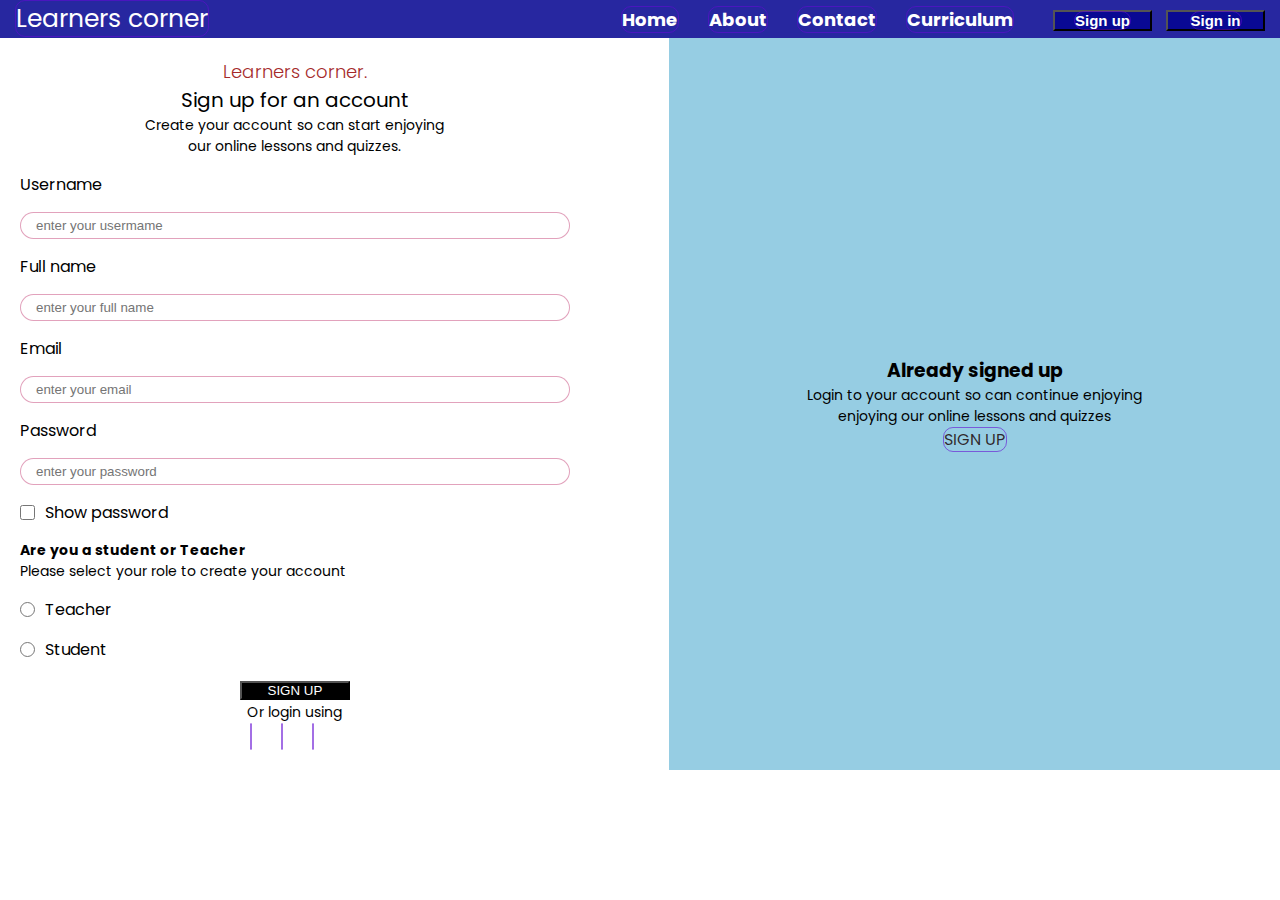
<file: index.html>
<!DOCTYPE html>
<html lang="en">
<head>
    <meta charset="UTF-8">
    <meta name="viewport" content="width=device-width, initial-scale=1.0">
    <link rel="stylesheet" href="./style.css">

    <title></title>
    <link rel="stylesheet" href="https://cdnjs.cloudflare.com/ajax/libs/font-awesome/6.7.1/css/all.min.css" integrity="sha512-5Hs3dF2AEPkpNAR7UiOHba+lRSJNeM2ECkwxUIxC1Q/FLycGTbNapWXB4tP889k5T5Ju8fs4b1P5z/iB4nMfSQ==" crossorigin="anonymous" referrerpolicy="no-referrer" />  
</head>
<body>
    <nav class="navbar">
        <div class="navdiv">
           <div class="logo"><a href="#">Learners corner</a></div>
           <ul>
               <li><a href="home.html">Home</a></li>
               <li><a href="#">About</a></li>
               <li><a href="#">Contact</a></li>
               <li><a href="#">Curriculum</a></li>
               <button ><a href="./index.html">Sign up</a></button>
               <button ><a href="./signin.html">Sign in</a></button>
           </ul>
    
        </div>
    </nav>

    <div class="main-container">
    <div class="form-container">
    <form action="">

     <div class="block-c">
    <h1>Learners corner.</h1>
    <h2>Sign up for an account</h2>
     <p>Create your account so can start enjoying </p>
     <p>our online lessons and quizzes.</p>
     </div>

   <label for="user name">Username</label>
    <input id="Username" type="text" placeholder="enter your usermame" class="input-type">

    <label for="Full name">Full name</label>
    <input id="full name" type="text" placeholder="enter your full name" class="input-type">

    <label for="email">Email</label>
    <input id="email" type="email" placeholder="enter your email" class="input-type">

    <label for="password">Password</label>
    <input id="Password" type="password" placeholder="enter your password" class="input-type">
   
    <div class="radio-container">
    <input type="checkbox" id="show password" onclick="myfunction()"> Show password


   
    </div>
    
    <div style="gap: 8px;">
    <p style="font-weight:bold ;">Are you a student or Teacher</p>
    <p>Please select your role to create your account</p>
    </div>

    <div class="radio-container">
        <input type="radio" name="student" id="teacher">
        <label for="teacher">Teacher</label>

    </div>

 
    <div class="radio-container">
        <input type="radio" name="student" id="student">
        <label for="student">Student</label>
    </div>

  <div class="block-c">
  <button id="submit-btn" >SIGN UP</button>
    <P>Or login using</P>
    <div  class="input-icon">
           <ul>
       <li><a target="_blank" href="https://www.google.com"><i class="fa-brands fa-google "></i></a></li>
       <li><a target="_blank" href="https://www.twitter.com"> <i class="fa-brands fa-twitter"></i></a></li>
       <li><a target="_blank" href="https://www.facebook.com"><i class="fa-brands fa-facebook"></i></a></li>
           </ul>

     </div>
    
  </div>


 </form>
</div>


<div class="side-container">

<header>
    <div class="block-c">
 <h3>Already signed up</h3>
 <p >Login to your account so can continue enjoying</p>
 <p>enjoying our online lessons and quizzes</p>
 <a href="./signin.html" >SIGN UP</a>
</div>
</header>

</div>
   

</div>

<script  src="app.js"></script>
</body>
</html>
</file>
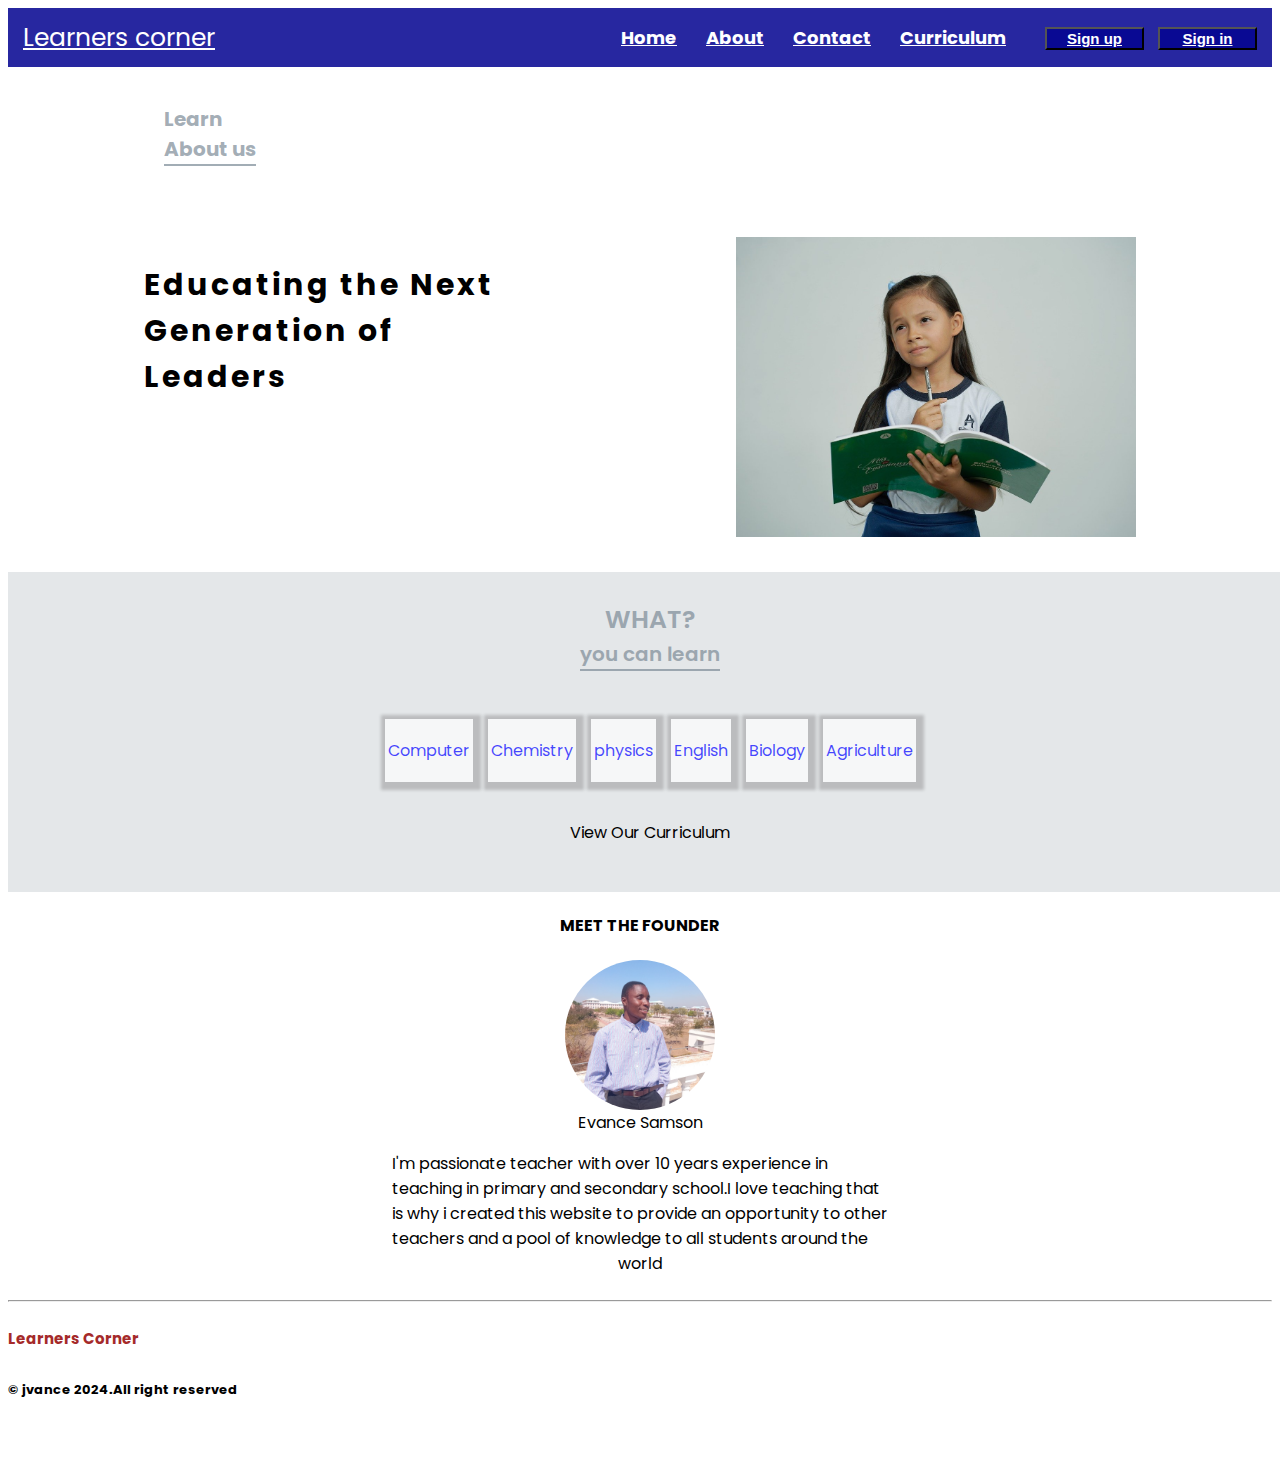
<file: about.html>
<!DOCTYPE html>
<html lang="en">
<head>
    <meta charset="UTF-8">
    <meta name="viewport" content="width=device-width, initial-scale=1.0">
    <link rel="stylesheet" href="https://cdnjs.cloudflare.com/ajax/libs/font-awesome/6.7.1/css/all.min.css" integrity="sha512-5Hs3dF2AEPkpNAR7UiOHba+lRSJNeM2ECkwxUIxC1Q/FLycGTbNapWXB4tP889k5T5Ju8fs4b1P5z/iB4nMfSQ==" crossorigin="anonymous" referrerpolicy="no-referrer" />
    <link rel="stylesheet" href="./style2.css">
    <title>Document</title>

</head>
<body>
    <nav class="navbar">
        <div class="navdiv">
           <div class="logo"><a href="#">Learners corner</a></div>
           <ul>
               <li><a href="home.html">Home</a></li>
               <li><a href="about.html">About</a></li>
               <li><a href="#">Contact</a></li>
               <li><a href="#">Curriculum</a></li>
               <button ><a href="./index.html">Sign up</a></button>
               <button ><a href="./signin.html">Sign in</a></button>
           </ul>
    
        </div>
    </nav>
   <header>
    <div  class="major-container">
    <div class="h-container">
    <h1>
        <span class="first-line">Learn</span>
        <span class="second-line"><u>About us</u></span>
        
    </h1>
</div>

    <div class="About-container">
        <div class="title-container">
            <h2>
            <span class="first-line">Educating the Next</span>
            <span class="second-line">Generation of</span>
            <span class="third-line">Leaders</span>
            </h2>
            <div class="input-icon">


            </div>

            </div>
       
          <div class="image-container">
            <img class="header-image" src="./assets/girl.jpg">
          </div>
       
    </div>
  

   </header>

   <div  class="module-container">
    
    <h3>
       <span class="first-line">WHAT?</span>
       <span class="second-line"><u>you can learn</u></span>
    </h3>
    
    <div class="general-module">
        <div class="module"><p>Computer</p></div>
        <div class="module"><p>Chemistry</p></div>
        <div class="module"><p>physics</p></div>
        <div class="module"><p>English</p></div>
        <div class="module"><p>Biology</p></div>
        <div  class="module"><p>Agriculture</p></div>
    </div>

    <div class="curr-container">
      View Our Curriculum
    </div>


   </div>

</div>
<div class="last-container">
    <h4>MEET THE FOUNDER</h4>
    <img class="image1" src="./assets/jve.pnj.jpg">
    <h7>Evance Samson</h7>
    <p>
        <span class="first-line">I'm passionate teacher with over 10 years experience in</span>
        <span  class="second-line">teaching in primary and secondary school.I love teaching that</span>
        <span class="third-line">is why i created this website to provide an  opportunity to other</span>
        <span class="third-line">teachers and a pool of knowledge to all students around  the</span>
        <span class="fouth-line">world</span>
    </p>
    

</div>




<footer>
    <hr>
    <h5>Learners Corner</h5>
    <h6>&copy jvance 2024.All right reserved</h6>
    <div class="footer-icon">
      <ul>
    
        <li><a target="_blank" href="https://www.twitter.com"> <i class="fa-brands fa-twitter"></i></a></li>
        <li><a target="_blank" href="#"></a></li>
        <li><a target="_blank" href="https://www.facebook.com"><i class="fa-brands fa-facebook"></i></a></li>
        <li><a target="_blank" href="#"></a></li>
    
            </ul>
    
    
    
    </div>
    
    </footer>
 
    
</body>
</html>
</file>
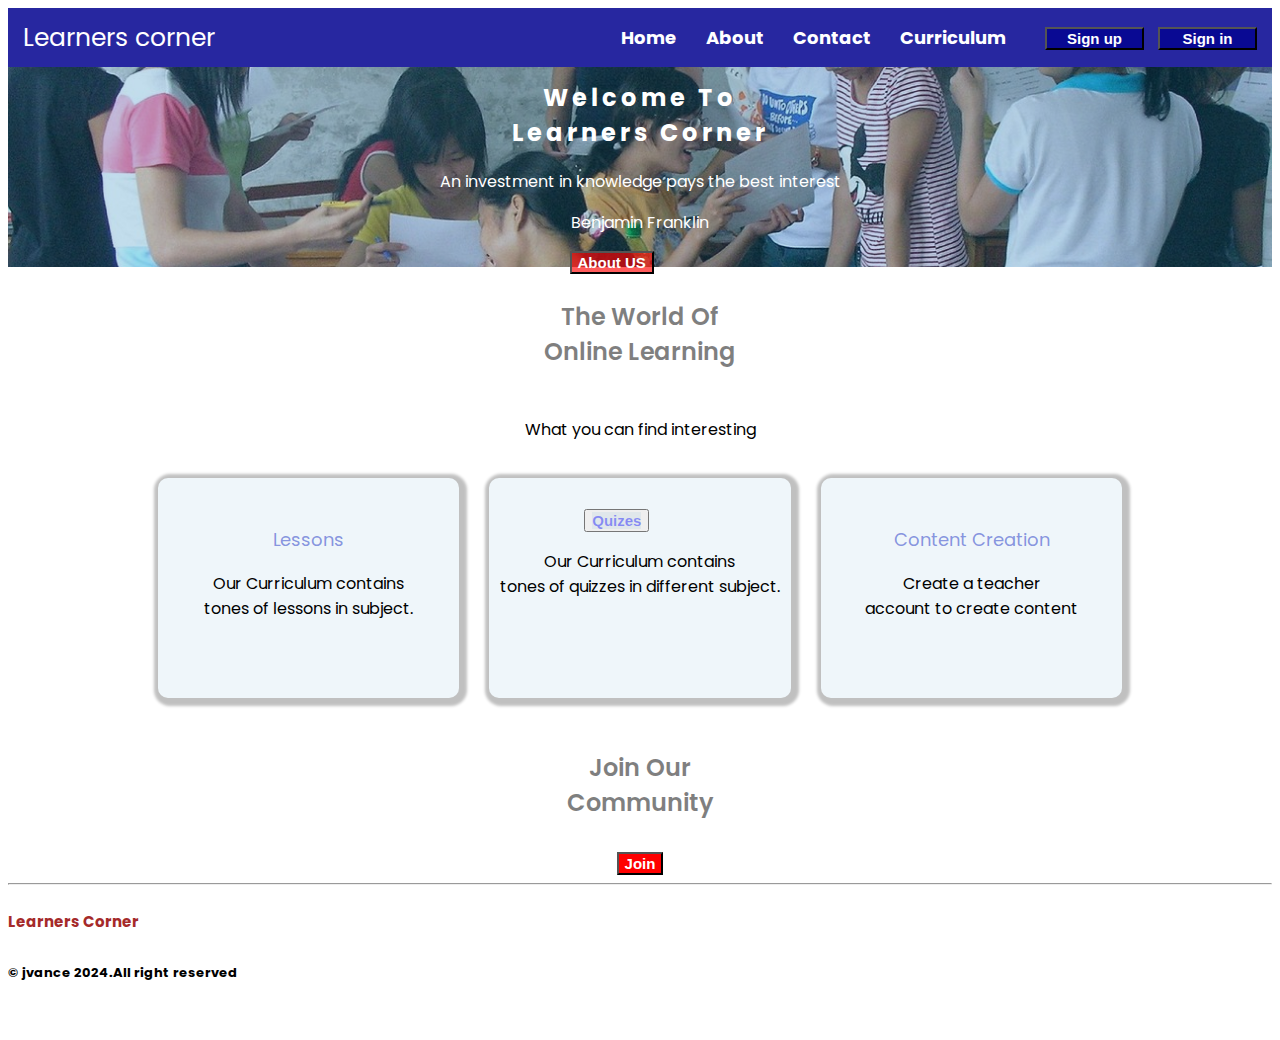
<file: home.html>
<!DOCTYPE html>
<html lang="en">
<head>
    <meta charset="UTF-8">
    <meta name="viewport" content="width=device-width, initial-scale=1.0">
    <link rel="stylesheet" href="./style1.css">
    <link rel="stylesheet" href="https://cdnjs.cloudflare.com/ajax/libs/font-awesome/6.7.1/css/all.min.css" integrity="sha512-5Hs3dF2AEPkpNAR7UiOHba+lRSJNeM2ECkwxUIxC1Q/FLycGTbNapWXB4tP889k5T5Ju8fs4b1P5z/iB4nMfSQ==" crossorigin="anonymous" referrerpolicy="no-referrer" />  
  
    <title>Document</title>

</head>
<body>
  <nav class="navbar">
    <div class="navdiv">
       <div class="logo"><a href="#">Learners corner</a></div>
       <ul>
           <li><a href="home.html">Home</a></li>
           <li><a href="about.html">About</a></li>
           <li><a href="#">Contact</a></li>
           <li><a href="#">Curriculum</a></li>
           <button ><a href="./index.html">Sign up</a></button>
           <button ><a href="./signin.html">Sign in</a></button>
       </ul>

    </div>
</nav>
   <header>
      <img src="./assets/students.jpg" alt="students">
      <div class="hcontainer">
        <h2>
              <span class="first-line">Welcome To</span>
              <span class="second-line">Learners Corner</span>
        </h2>
        <P>An investment in knowledge pays the best interest</P>
        <p>Benjamin Franklin</p>
        <button><a href="">About US</a></button>

      </div>

      <div class="overlay"></div>
   </header>
   
  
      <div class="my-header">
        <h4>
          <i class="fa-regular fa-globe"></i>
          <span class="first-line">The World Of</span>
          <span class="second-line">Online Learning</span>

        </h4>
        <P>What you can find interesting</P>

      </div>

      
      <div class="main-container">
      <div  class="card">
         <i class="fas fa-book-open"></i>
        <h3>Lessons</h3>
        <p>
          <span class="first-line">Our Curriculum contains</span>
          <span class="second-line">tones of lessons in </span> 
          <span class="third-line"> subject.</span>
        </p>
      </div>

      <div class="card">

        <span><button><a href="./quiz.html">Quizes</a></button></span>
        <p>
          <span class="first-line">Our Curriculum contains</span>
          <span class="second-line">tones of quizzes in</span> 
          <span class="third-line">different subject.</span> 
        </p>
      </div>

       <div class="card">
        
        <h3>Content Creation</h3>

        <p>
          <span class="first-line">Create a teacher</span> 
          <span class="second-line">account to create</span> 
          <span class="third-line">content</span> 
        </p>
       </div>
      
    </div>
      
    <div class="my-header">
        <h4>
          <span class="first-line" >Join Our </span> 
          <span class="second-line">Community</span>
        </h4>
        <button ><a href="./signin.html">Join</a></button>

    </div>

<footer>
<hr>
<h5>Learners Corner</h5>
<h6>&copy jvance 2024.All right reserved</h6>
<div class="footer-icon">
  <ul>

    <li><a target="_blank" href="https://www.twitter.com"> <i class="fa-brands fa-twitter"></i></a></li>
    <li><a target="_blank" href="#"></a></li>
    <li><a target="_blank" href="https://www.facebook.com"><i class="fa-brands fa-facebook"></i></a></li>
    <li><a target="_blank" href="#"></a></li>

        </ul>



</div>

</footer>

   
    
</body>
</html>
</file>
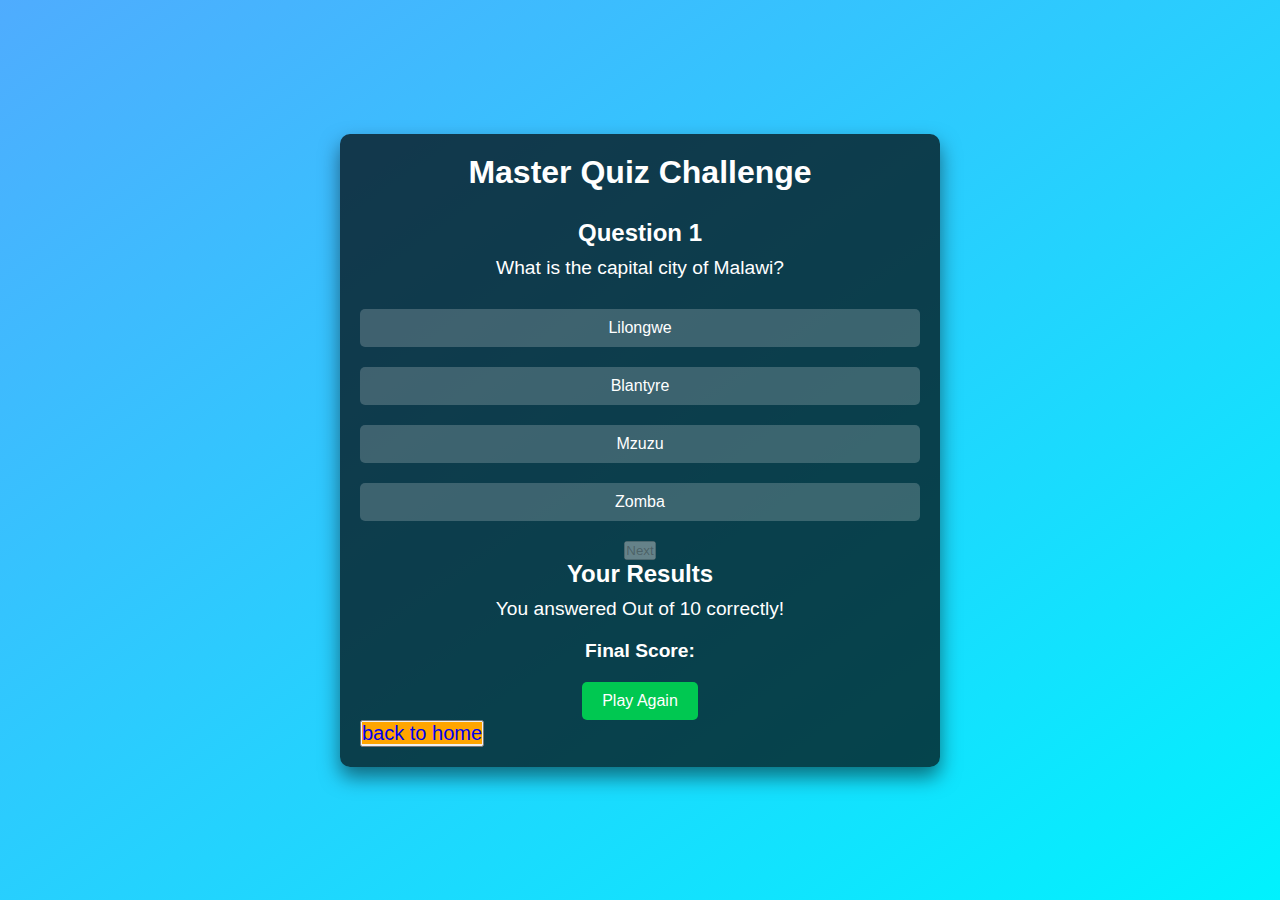
<file: quiz.html>
<!DOCTYPE html>
<html lang="en">

<head>
    <meta charset="UTF-8">
    <meta name="viewport" content="width=device-width, initial-scale=1.0">
    <title>Master Quiz Challenge</title>
    <link rel="stylesheet" href="style3.css">
</head>

<body>
</head>
<body>

    <div class="quiz-wrapper">
        <header>
            <h1>Master Quiz Challenge</h1>
            <div id="progress-bar"></div>
        </header>
        <main id="quiz-section">
            <div class="quiz-card">
                <h2 id="question-number"></h2>
                <p id="question-text"></p>
                <ul class="options-list">
                    <li><button class="option" onclick="selectOption(0)"></button></li>
                    <li><button class="option" onclick="selectOption(1)"></button></li>
                    <li><button class="option" onclick="selectOption(2)"></button></li>
                    <li><button class="option" onclick="selectOption(3)"></button></li>
                </ul>
                <div class="feedback hidden" id="feedback"></div>
                <button id="next-button" onclick="goToNextQuestion()" disabled>Next</button>
            </div>
        </main>
        <footer id="result-section" class="hidden">
            <div class="result-card">
                <h2>Your Results</h2>
                <p>You answered <span id="correct-answers"></span> Out of 10 correctly!</p>
                <p><strong>Final Score:</strong><span id="final-score"></span></p>
                <button onclick="restartQuiz()">Play Again</button>
            </div>
            <button ><a href="./home.html">back to home</a></button>
        </footer>
    </div>
    <script src="script.js"></script>
</body>

</html>
</file>
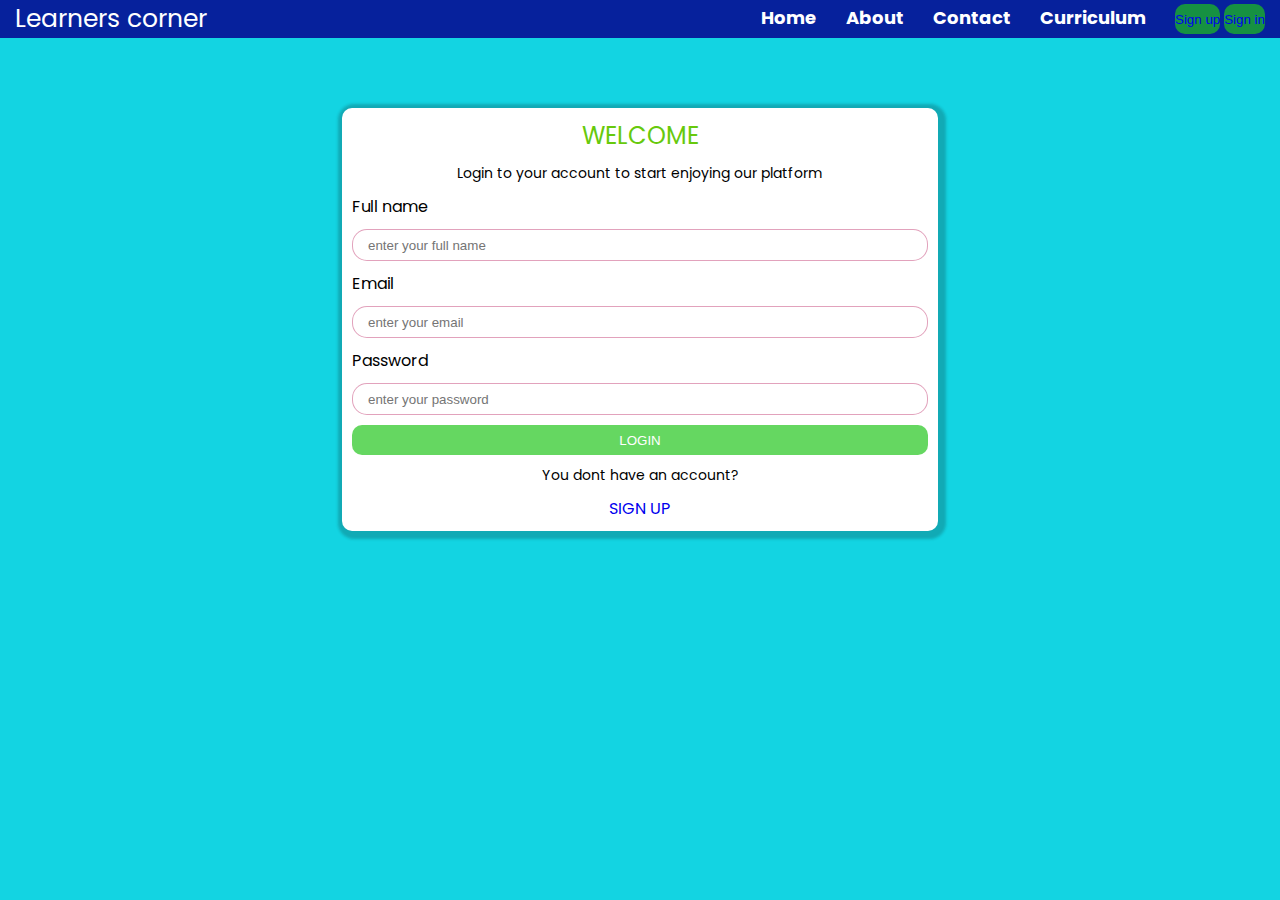
<file: signin.html>
<!DOCTYPE html>
<html lang="en">
<head>
    <meta charset="UTF-8">
    <meta name="viewport" content="width=device-width, initial-scale=1.0">
    <link rel="stylesheet" href="./styles.css">
    <title>sign in</title>
</head>
<body>
    <nav class="navbar">
        <div class="navdiv">
           <div class="logo"><a href="#">Learners corner</a></div>
           <ul>
               <li><a href="home.html">Home</a></li>
               <li><a href="about.html">About</a></li>
               <li><a href="#">Contact</a></li>
               <li><a href="#">Curriculum</a></li>
               <button ><a href="./index.html">Sign up</a></button>
               <button ><a href="./signin.html">Sign in</a></button>
           </ul>
    
        </div>
    </nav>
    <form action="">
        <div class="card">
            
        <h2>WELCOME</h2>
        <P>Login to your account to start enjoying our platform</P>
    <label for="Full name">Full name</label>
    <input id="full name" type="text" placeholder="enter your full name" class="input-type">

    <label for="email">Email</label>
    <input id="email" type="email" placeholder="enter your email" class="input-type">

    <label for="password">Password</label>
    <input id="Password" type="password" placeholder="enter your password" class="input-type">

    <button id="submit-btn" >LOGIN</button>
    <P>You dont have an account?</P>
    <a href="./index.html">SIGN UP</a>
    </div>


    </form>
    
</body>
</html>
</file>
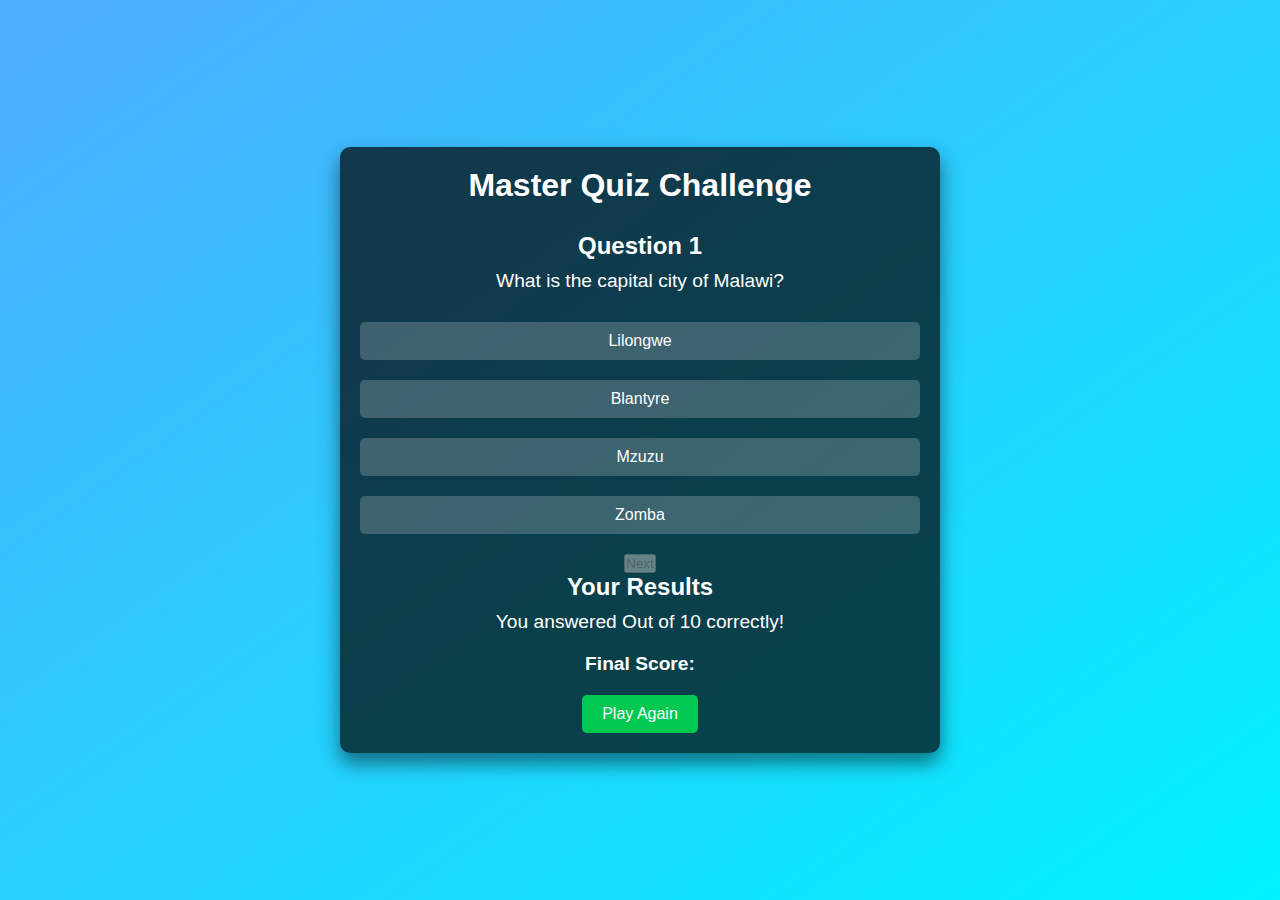
<file: assets/quiz.html>
<!DOCTYPE html>
<html lang="en">

<head>
    <meta charset="UTF-8">
    <meta name="viewport" content="width=device-width, initial-scale=1.0">
    <title>Master Quiz Challenge</title>
    <link rel="stylesheet" href="styles.css">
</head>

<body>
    <div class="quiz-wrapper">
        <header>
            <h1>Master Quiz Challenge</h1>
            <div id="progress-bar"></div>
        </header>
        <main id="quiz-section">
            <div class="quiz-card">
                <h2 id="question-number"></h2>
                <p id="question-text"></p>
                <ul class="options-list">
                    <li><button class="option" onclick="selectOption(0)"></button></li>
                    <li><button class="option" onclick="selectOption(1)"></button></li>
                    <li><button class="option" onclick="selectOption(2)"></button></li>
                    <li><button class="option" onclick="selectOption(3)"></button></li>
                </ul>
                <div class="feedback hidden" id="feedback"></div>
                <button id="next-button" onclick="goToNextQuestion()" disabled>Next</button>
            </div>
        </main>
        <footer id="result-section" class="hidden">
            <div class="result-card">
                <h2>Your Results</h2>
                <p>You answered <span id="correct-answers"></span> Out of 10 correctly!</p>
                <p><strong>Final Score:</strong><span id="final-score"></span></p>
                <button onclick="restartQuiz()">Play Again</button>
            </div>
        </footer>
    </div>
    <script src="script.js"></script>
</body>

</html>
</file>
<file: style.css>
@import url('https://fonts.googleapis.com/css2?family=Poppins:ital,wght@0,100;0,200;0,300;0,400;0,500;0,600;0,700;0,800;0,900;1,100;1,200;1,300;1,400;1,500;1,600;1,700;1,800;1,900&display=swap');

*{
    margin: 0;
    padding: 0;
}
form{
    display: flex;
flex-direction: column;
gap: 15px;
width: 90%;
background-color: white;
}
input{
    margin: 0px;
    border: 1px solid rgba(182, 22, 88, 0.4);
    text-indent: 15px;
    gap: 10px;
 
}
a{
    border: 1px solid rgba(98, 11, 211, 0.589);
    text-align: center;
    text-decoration: none;
    color: rgba(22, 1, 1, 0.815);
    border-radius: 10px;
   
}


.input-type{
    height: 25px;
    border-radius: 15px;
    outline: none;
}

.main-container{
    display:flex;
    gap: 18px;

}

input[type=radio]{
 height: 15px;
 width: 15px;
    }
body{
    font-family: 'poppins',sans-serif;
}

input[type=checkbox]{
        height: 15px;
        width: 15px;
}

.form-container{
    background-color: white;
    width: 100%;
    align-items: center;
    justify-content: center;
    margin: auto;
    padding: 20px;
    gap: 10px;
}
.side-container{
    background-color: rgba(54, 160, 202, 0.521);
    display: flex;
    flex-direction: column;
    width: 100%;
    align-items: center !important;
    justify-content: center !important;
  }


.radio-container{
    display: flex;
    align-items: center;
    gap: 10px;

}

button{
    background-color: rgb(0, 0, 0);
    color: white;
    cursor: pointer;
   width: 20%;
}
button:hover{
    transition: 0.5s ease;
    background-color: green;
}

.input-icon{ font-size: 15px;
    }

.input-icon:hover{
    transition: 0.5s ease;
  }

.block-c{
    text-align: center;
    justify-content: center;
    gap: 12px;
}

h1{
    color: brown;
    font-size: 18px;
    font-weight: 350;
}
p{
    font-size: 14px;
}
h2{
    font-size: 20px;
    font-weight: 400;
}

.navbar{
  background: rgba(5, 5, 145, 0.863);
  padding-right: 15px;
  padding-left: 15px;
}

.navdiv{
  display: flex;
  align-items: center;
  justify-content: space-between;
}

 .logo a{
    font-size: 25px;
    font-weight:400;
    color: white;
 }
 li{
  list-style: none;
  display: inline-block;
 }
 li a{
  color: white;
  font-size: 18px;
  font-weight: bold;
  margin-right: 25px;
 }
 .navbar button{
  background:rgba(5, 5, 145, 0.863);
  margin-left: 10px;
  width: 99px;
  text-decoration: none;
}
.navbar button:hover{
  background-color:red;
  opacity: 0.5;
}

button a{
  color: white;
  font-weight: bold;
  font-size: 15px;
}
  
  @media (max-width:600px){
    body{
      padding: 20px;
    }
    p{
      font-size: 0.85rem;
    }
    .main-container{
      padding: 10px;
      justify-content: center;
      flex-direction: column;
      align-items: center;
      gap: 15px;
    }
    .card{
      width: 100%;
    }
  }
</file>
<file: style2.css>
@import url('https://fonts.googleapis.com/css2?family=Poppins:ital,wght@0,100;0,200;0,300;0,400;0,500;0,600;0,700;0,800;0,900;1,100;1,200;1,300;1,400;1,500;1,600;1,700;1,800;1,900&display=swap');

body{
    font-family: 'poppins',sans-serif;
}
.navbar{
  background: rgba(5, 5, 145, 0.863);
  padding-right: 15px;
  padding-left: 15px;
}

.navdiv{
  display: flex;
  align-items: center;
  justify-content: space-between;
}

 .logo a{
    font-size: 25px;
    font-weight:400;
    color: white;
 }
 li{
  list-style: none;
  display: inline-block;
 }
 li a{
  color: white;
  font-size: 18px;
  font-weight: bold;
  margin-right: 25px;
 }
 .navbar button{
  background:rgba(5, 5, 145, 0.863);
  margin-left: 10px;
  width: 99px;
  text-decoration: none;
}
.navbar button:hover{
  background-color:red;
  opacity: 0.5;
}

button a{
  color: white;
  font-weight: bold;
  font-size: 15px;
}


  .first-line,second-line{
    display:block;
  }
  .third-line{
    display: block;
  }

   .fouth-line{
    display: block;
    display: flex;
    flex-direction: column;
    align-items: center;
    justify-content: center;
   }
  header{
    
    width: 100%;
    height: 480px;
    display: flex;
    flex-direction: column;
    align-items: center;
    justify-content: center;
    gap: 13px;
    
  }


  .header-image{

    height: 300px;
    width: 400px;
    object-fit: cover;
    }

  .About-container{
    display: flex;
    flex-direction: row;
    justify-content: space-between;
    gap: 30px;
    width: 100%;
  }
  h1{
    font-weight: 400px;
    color: rgba(155, 166, 175, 0.925);
    font-size: 20px;
    padding: 20px;
  }

  h2{
    font-weight: bold;
    color: black;
    font-size: 30px;
    letter-spacing: 3px;
  }
  .h-container{
    display: flex;
    flex-direction: column;
    float: left;
    width: 100%;
    padding: 20px;
  }
  u{
    text-decoration: underline;
    text-underline-offset: 8px;
  }
 .title-container{
  float: left;
  padding: 20px;
 }

 .image-container{
  float: right;
  padding: 20px;
 }
 .module-container{
  width: 100%;
  background-color: rgba(155, 166, 175, 0.274);
  height: 300px;
  padding: 10px;
  margin-top: 25px;
 }
 .general-module{
         display: flex;
         flex-direction: row;
         justify-content: center;
         gap: 15px;
         align-items: center;
      
 }
 
 h3{
  display: flex;
  flex-direction: column;
  align-items: center;
  justify-content: center;
 }

 h3 .first-line{
  font-size: 25px;
  font-weight: 600;
  color:  rgb(155, 166, 175);;

 }
 h3 .second-line{
  font-size: 20px;
  font-weight: 600;
  color:  rgb(155, 166, 175);

 }

 .module{
  background-color: rgba(255, 255, 255, 0.658);
  color: rgba(0, 0, 255, 0.719);
  box-shadow: 2px 2px 3px 6px rgba(14, 13, 13, 0.192);
  padding: 3px;
  margin-top: 32px;

 }
 .curr-container{
  align-items: center;
  justify-content: center;
  display: flex;
  padding: 3px;
  margin-top: 35px;
  color: black !important;
 }
 footer{
  margin-top: auto;
  width: 100%;
  text-align: left;
}
html{
  height: 100%;
}
h6{
  font-size: 13px;
 
}
h5{
  font-size: 15px;
  color: brown;
}
.last-container{
   display: flex;
   flex-direction: column;
   align-items: center;
   justify-content: center;
}
.image1{
  height: 150px; 
  width: 150px; 
  object-fit: cover;
  border-radius: 50%;
}

@media (max-width:600px){
  body{
    padding: 20px;
  }
  p{
    font-size: 0.85rem;
  }
  .main-container{
    padding: 10px;
    justify-content: center;
    flex-direction: column;
    align-items: center;
    gap: 15px;
  }
  .card{
    width: 100%;
  }
}
</file>
<file: style1.css>
@import url('https://fonts.googleapis.com/css2?family=Poppins:ital,wght@0,100;0,200;0,300;0,400;0,500;0,600;0,700;0,800;0,900;1,100;1,200;1,300;1,400;1,500;1,600;1,700;1,800;1,900&display=swap');

body{
    font-family: 'poppins',sans-serif;
}


*{
    text-decoration: none;
 }

 .navbar{
    background: rgba(5, 5, 145, 0.863);
    padding-right: 15px;
    padding-left: 15px;
  }

 .navdiv{
    display: flex;
    align-items: center;
    justify-content: space-between;
  }

   .logo a{
      font-size: 25px;
      font-weight:400;
      color: white;
   }
   li{
    list-style: none;
    display: inline-block;
   }
   li a{
    color: white;
    font-size: 18px;
    font-weight: bold;
    margin-right: 25px;
   }
   .navbar button{
    background:rgba(5, 5, 145, 0.863);
    margin-left: 10px;
    width: 99px;
    text-decoration: none;
  }
  .navbar button:hover{
    background-color:red;
    opacity: 0.5;
  }

  button a{
    color: white;
    font-weight: bold;
    font-size: 15px;
  }

  header{
    position: relative;
    width: 100%;
    height: 200px;
    display: flex;
    flex-direction: column;
    align-items: center;
    justify-content: center;
    color: white;
    gap: 8px;
  }

  img{
 
    position: absolute;
    height: 100%;
    width: 100%;
    object-fit: cover;
    z-index:0 ;
  }

  .overlay{
    position: absolute;
    background-color: #127eb841;
    height: 100%;
    width: 100%;
    z-index: 1;
  }
  .hcontainer{
    z-index: 3;
  }

  .card{
    width: 23%;
    border-radius: 10px;
    height: 160px;
    padding: 30px 10px !important;
    padding: 10px;
    box-shadow: 2px 2px 3px 6px rgba(0, 0, 0, 0.247);
    gap: 8px;
    background-color:  #127eb811;
    justify-content: center;
    align-items: center;
  }

  .main-container{
    display: flex;
    flex-direction: row;
    gap:30px;
    align-items: center;
    justify-content: center;
    padding: 20px;
  }

  .my-header{
    display: flex;
    flex-direction: column;
    align-items: center !important;
    justify-content: center !important;
  }

  .first-line,second-line,third-line{
    display: block;
  }

h2{
  font-weight: 700;
  letter-spacing: 4px;
  text-align: center;
}
p{
  text-align: center;
}

h4{
  font-weight: 600;
  text-align: center;
  font-size: 24px;
  color: rgba(0, 0, 0, 0.514);
}
h3{
  text-align: center;
  color: rgba(89, 107, 211, 0.712);
  font-weight: 400;
  font-size: 18px;
}

footer{
  margin-top: auto;
  width: 100%;
  text-align: left;
}
html{
  height: 100%;
}
h6{
  font-size: 13px;
 
}
h5{
  font-size: 15px;
  color: brown;
}

.card a{
  background-color:  #127eb811;;
  color: rgba(0, 0, 255, 0.404) !important;
}

.card button{
  margin-left: 85px;

}

.my-header a{
 
  color: white;
}
.my-header button{
  background-color: red;
}
.my-header button:hover{
  background-color: green;
  opacity: 0.5;
}

.hcontainer button{
  background-color: rgba(255, 0, 0, 0.644);
  align-items: center;
  display: flex;
  align-items: center;
  justify-content: center;
  margin-left: 130px;
}
.hcontainer button:hover{
  background-color: green;
  opacity: 0.5;
}
</file>
<file: style3.css>
* {
    margin: 0;
    padding: 0;
    box-sizing: border-box;
}

body {
    font-family: Arial, sans-serif;
    background: linear-gradient(to bottom right, #4facfe, #00f2fe);
    color: #fff;
    display: flex;
    justify-content: center;
    align-items: center;
    height: 100vh;
}

.quiz-wrapper {
    width: 90%;
    max-width: 600px;
    background: rgba(0, 0, 0, 0.7);
    padding: 20px;
    border-radius: 10px;
    box-shadow: 0 10px 20px rgba(0, 0, 0, 0.5);
}

header h1 {
    text-align: center;
    margin-bottom: 20px;
    font-size: 2rem;
}

#progress-bar {
    height: 8px;
    background: #00c851;
    width: 0;
    border-radius: 5px;
    transition: width 0.5s ease-in-out;
}

.quiz-card {
    text-align: center;
}

#question-number {
    font-size: 1.5rem;
    margin-bottom: 10px;
}

#question-text {
    font-size: 1.2rem;
    margin-bottom: 20px;
}

.options-list {
    list-style: none;
    padding: 0;
}

.option {
    width: 100%;
    padding: 10px 20px;
    margin: 10px 0;
    font-size: 1rem;
    background: rgba(255, 255, 255, 0.2);
    color: #fff;
    border: none;
    border-radius: 5px;
    cursor: pointer;
    transition: background 0.3s ease, transform 0.2s ease;
}

.option:hover {
    background: rgba(255, 255, 255, 0.3);
    transform: scale(1.02);
}

.option.selected {
    background: rgba(0, 128, 255, 0.7);
}

.feedback {
    margin-top: 10px;
    font-size: 1rem;
}

.result-card {
    text-align: center;
}

.result-card h2 {
    margin-bottom: 10px;
}

.result-card p {
    font-size: 1.2rem;
    margin-bottom: 20px;
}

.result-card button {
    padding: 10px 20px;
    font-size: 1rem;
    background: #00c851;
    color: #fff;
    border: none;
    border-radius: 5px;
    cursor: pointer;
    transition: background 0.3s ease;
}

.result-card button:hover {
    background: #007e33;
}

.hidden a{
    text-decoration: none;
    font-size: 20px;
    background-color: orange;
}
</file>
<file: styles.css>
@import url('https://fonts.googleapis.com/css2?family=Poppins:ital,wght@0,100;0,200;0,300;0,400;0,500;0,600;0,700;0,800;0,900;1,100;1,200;1,300;1,400;1,500;1,600;1,700;1,800;1,900&display=swap');

*{
    margin: 0;
    padding: 0;
}
form{
display: flex;
flex-direction: column;
gap: 15px;
align-items: center;
justify-content: center;
border-radius: 10px;


}
input{
    margin: 0px;
    border: 1px solid rgba(182, 22, 88, 0.4);
    text-indent: 15px;
    gap: 10px;
 
}
a{
  
    text-align: center;
    text-decoration: none;
   
}
body{
    font-family: 'poppins',sans-serif;
    background-color: rgb(19, 212, 226);
}

.input-type{
    height: 30px;
    border-radius: 15px;
    outline: none;
}
.card{
    width: 45%;
    padding: 10px;
    box-shadow: 2px 2px 3px 6px rgba(14, 13, 13, 0.212);
    display: flex;
flex-direction: column;
background: white;
margin-top: 70px;
border-radius: 10px;
gap:10px;
}

p{
    font-size: 14px;
    text-align: center;
}

h2{
    text-align: center;
    color: rgb(103, 201, 12);
    font-weight: 400;
}

button{
    background-color: rgba(31, 197, 25, 0.685);
    color: white;
    cursor: pointer;
    border-radius: 10px;
    border: none;
    height: 30px;
}
button:hover{
    transition: 0.5s ease;
    background-color: rgb(192, 26, 156);
}

.navbar{
    background: rgba(5, 5, 145, 0.863);
    padding-right: 15px;
    padding-left: 15px;
  }

 .navdiv{
    display: flex;
    align-items: center;
    justify-content: space-between;
  }

   .logo a{
    font-size: 25px;
    font-weight:400;
      color: white;
   }
   li{
    list-style: none;
    display: inline-block;
   }
   li a{
    color: white;
    font-size: 18px;
    font-weight: bold;
    margin-right: 25px;
   }
   .logo button{
    background-color: black;
    margin-left: 10px;
    border-radius: 10px;
    width: 99px;
  }

  .logo button a{
    color: white;
    font-weight: bold;
    font-size: 15px;
  }
</file>
<file: assets/styles.css>
* {
    margin: 0;
    padding: 0;
    box-sizing: border-box;
}

body {
    font-family: Arial, sans-serif;
    background: linear-gradient(to bottom right, #4facfe, #00f2fe);
    color: #fff;
    display: flex;
    justify-content: center;
    align-items: center;
    height: 100vh;
}

.quiz-wrapper {
    width: 90%;
    max-width: 600px;
    background: rgba(0, 0, 0, 0.7);
    padding: 20px;
    border-radius: 10px;
    box-shadow: 0 10px 20px rgba(0, 0, 0, 0.5);
}

header h1 {
    text-align: center;
    margin-bottom: 20px;
    font-size: 2rem;
}

#progress-bar {
    height: 8px;
    background: #00c851;
    width: 0;
    border-radius: 5px;
    transition: width 0.5s ease-in-out;
}

.quiz-card {
    text-align: center;
}

#question-number {
    font-size: 1.5rem;
    margin-bottom: 10px;
}

#question-text {
    font-size: 1.2rem;
    margin-bottom: 20px;
}

.options-list {
    list-style: none;
    padding: 0;
}

.option {
    width: 100%;
    padding: 10px 20px;
    margin: 10px 0;
    font-size: 1rem;
    background: rgba(255, 255, 255, 0.2);
    color: #fff;
    border: none;
    border-radius: 5px;
    cursor: pointer;
    transition: background 0.3s ease, transform 0.2s ease;
}

.option:hover {
    background: rgba(255, 255, 255, 0.3);
    transform: scale(1.02);
}

.option.selected {
    background: rgba(0, 128, 255, 0.7);
}

.feedback {
    margin-top: 10px;
    font-size: 1rem;
}

.result-card {
    text-align: center;
}

.result-card h2 {
    margin-bottom: 10px;
}

.result-card p {
    font-size: 1.2rem;
    margin-bottom: 20px;
}

.result-card button {
    padding: 10px 20px;
    font-size: 1rem;
    background: #00c851;
    color: #fff;
    border: none;
    border-radius: 5px;
    cursor: pointer;
    transition: background 0.3s ease;
}

.result-card button:hover {
    background: #007e33;
}
</file>
